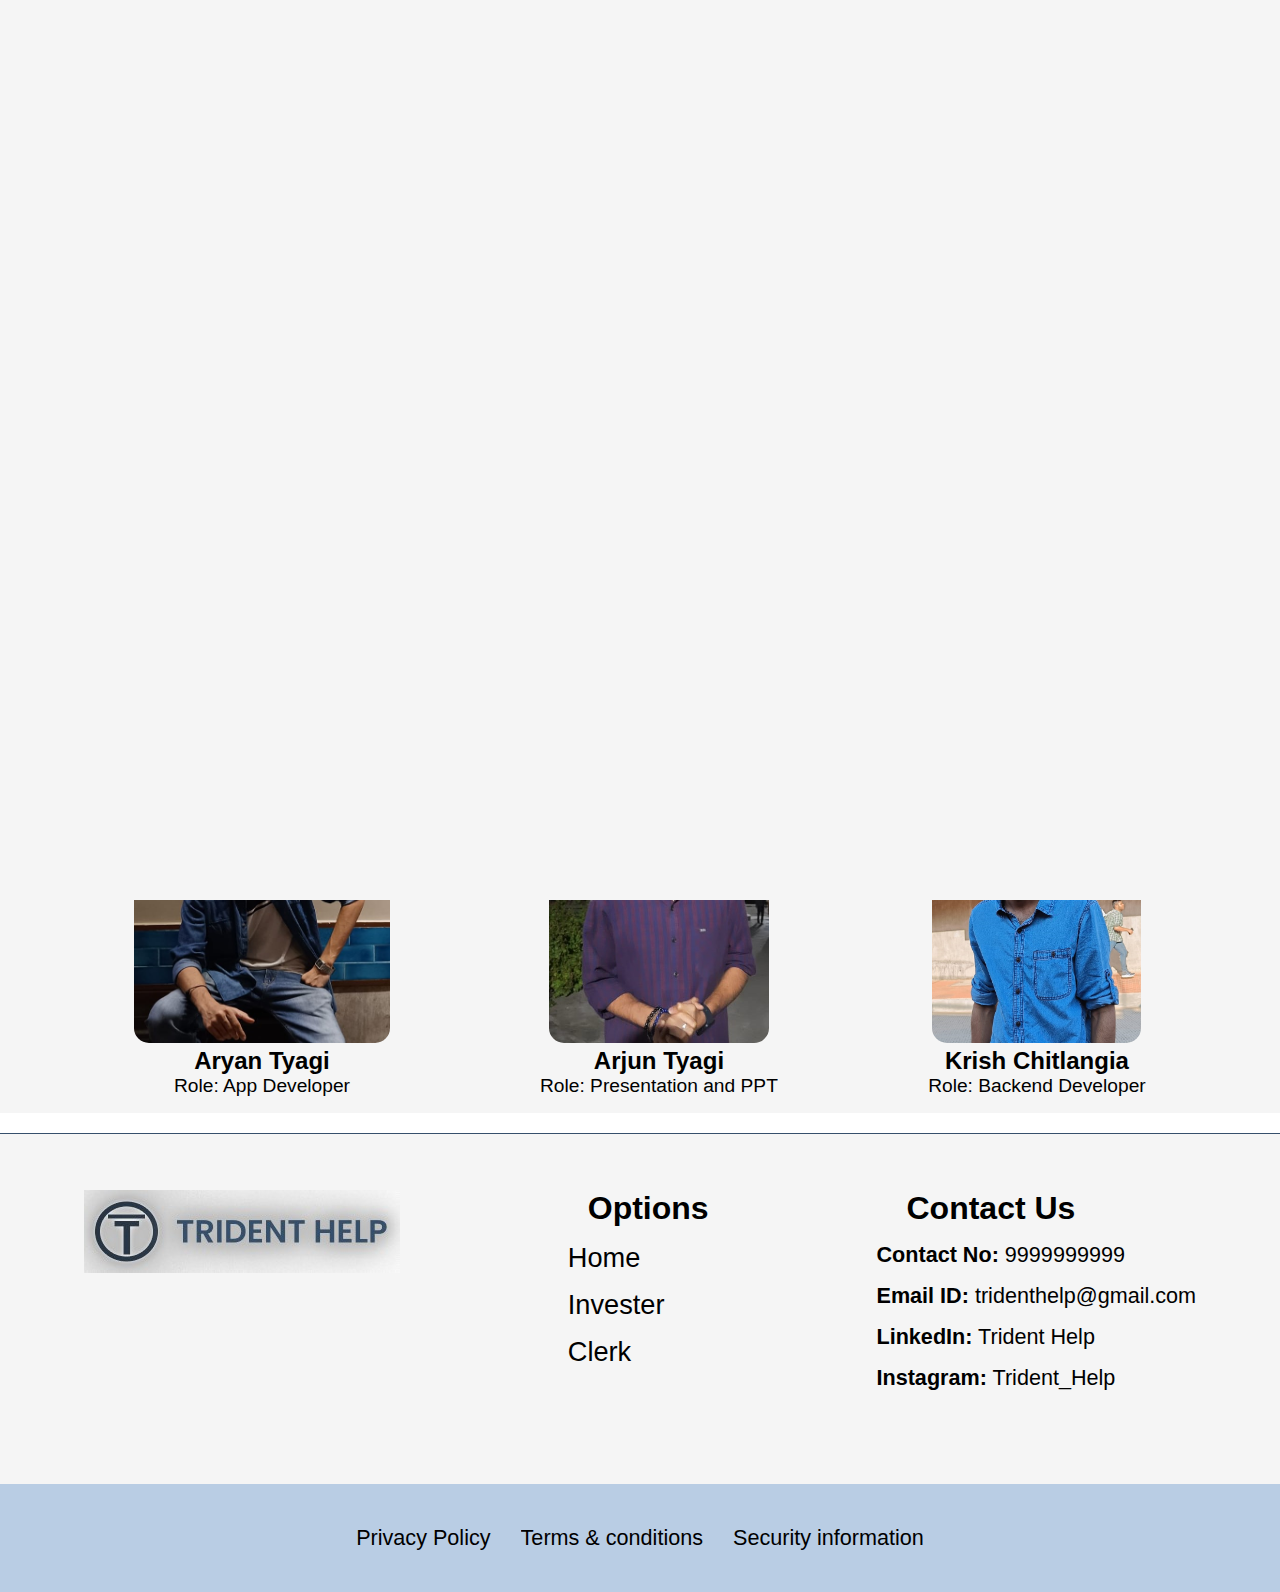
<file: About Us/about_us.html>
<!-- {% load static %} -->
<!DOCTYPE html>
<html lang="en">
<head>
    <meta charset="UTF-8">
    <meta name="viewport" content="width=device-width, initial-scale=1.0">
    <link
      rel="stylesheet"
      href="https://fonts.googleapis.com/css2?family=Poppins:wght@400;600;700&display=swap"
    />
    <link rel="stylesheet" href="style_about.css">
    
    <title>About Us</title>

</head>
<body>
  <a href="www.instagram.com">
    <img src="insta.png" alt="" class="insta-logo">
  </a>
  <a href="www.linkedin.com">
    <img src="li.png" alt="" class="li">
  </a>
  <a href="www.gmail.com">
    <img src="gmail.png" alt="" class="gm">
  </a>
  <a href="www.instagram.com">
    <img src="insta.png" alt="" class="insta-logo2">
  </a>
  <a href="www.linkedin.com">
    <img src="li.png" alt="" class="li2">
  </a>
  <a href="www.gmail.com">
    <img src="gmail.png" alt="" class="gm2">
  </a>
  <a href="www.instagram.com">
    <img src="insta.png" alt="" class="insta-logo3">
  </a>
  <a href="www.linkedin.com">
    <img src="li.png" alt="" class="li3">
  </a>
  <a href="www.gmail.com">
    <img src="gmail.png" alt="" class="gm3">
  </a>
  <a href="www.instagram.com">
    <img src="insta.png" alt="" class="insta-logo4">
  </a>
  <a href="www.linkedin.com">
    <img src="li.png" alt="" class="li4">
  </a>
  <a href="www.gmail.com">
    <img src="gmail.png" alt="" class="gm4">
  <a href="www.instagram.com">
    <img src="insta.png" alt="" class="insta-logo5">
  </a>
  <a href="www.linkedin.com">
    <img src="li.png" alt="" class="li5">
  </a>
  <a href="www.gmail.com">
    <img src="gmail.png" alt="" class="gm5">
  </a>
    <div class="container">
        <div class="navbar">
            <!-- <div class="logo">
              <div class="ellipse-parent">
                <div class="ellipse-div"></div>
                <div class="t">T</div>
                <div class="line-div"></div>
              </div> -->
              <img src="trident_help.jpg" alt="" class="main-logo-trident-help">
            </div>
            <div class="home-parent">
              <button class="home" style="font-size: 1.5rem;">
                <a href="../Main_Page/index.html" class="home">Home</a>
                </button>
              <button class="home" style="font-size: 1.5rem;">
                <a href="../Main_Page/index.html" class="home">Our Policy</a>
                </button>
              <button class="home" style="font-size: 1.5rem;">
                <a href="/content/About Us/about_us.html" class="home">About us</a>
                  
                
                </button>
              <button class="home" style="font-size: 1.5rem;">
                <a href="#Bokmark" class="home">Contact us</a>
                </button>
            </div>
          </div>
          
          
        
            <section id="aboutus">
                    <h1>About Us</h1>
                    <p>Welcome to our team's website! We are a group of passionate individuals...</p>
                
            </section>
        
            <section id="team">
                <div class="container">
                    <h1 class="our-team-heading">Our Team</h1>
                    <div class="people">
                      <div class="team-member">
                          <img src="avinash.jpg" alt="Team Member 2" class="i">
                          <h2>Avinash Krishnan</h2>
                          <p>Role: Frontend Developer</p>
                          
                      </div>
                        <div class="team-member">
                          
                            <img src="devansh.jpg" alt="Team Member 1" class="i">

                         
                            <h2>Devansh Chopra</h2>
                            <p>Role: Backend Developer</p>
                        </div>
                        </div>
                        <div class="people">
                          <div class="team-member">
                              <img src="aryan.jpg" alt="Team Member 3" class="i">
                              <h2>Aryan Tyagi</h2>
                              <p>Role: App Developer</p>
                          </div>
                          <div class="team-member">
                              <img src="arjun.jpg" alt="Team Member 4" class="i">
                              <h2>Arjun Tyagi</h2>
                              <p>Role: Presentation and PPT</p>
                          </div>
                          <div class="team-member">
                              <img src="krish.jpg" alt="Team Member 5" class="i">
                              <h2>Krish Chitlangia</h2>
                              <p>Role: Backend Developer</p>
                          </div>
                        </div>
        
                    </div>
                </div>
            </section>
        
        </div>
    
        
        <div class="secondlastbar">
            <div class="sl1">
              <a href="../Main_Page/index.html">
                <img src="LOGO.jpg" alt="Error" class="img-logo" >
              </a>
            </div>
            <div class="sl2">
              <h2 style="margin-left: 20px;">Options</h2>
              <ul>
                <li><a href="/content/Main_Page/index.html" style="color: black; font-size: 1.7rem;" class="footer">Home</a></li>
                <li><a href="/content/Investor SignUp/newlogin.html" style="color: black; font-size: 1.7rem;" class="footer">Invester</a> </li>
                <li><a href="/content/Clerk-Login/clerk_login.html" style="color: black; font-size: 1.7rem;" class="footer">Clerk</a> </li>
              </ul>
            </div>
            <div class="sl3">
              <h2 id="Bokmark2" style="margin-left: 30px;">Contact Us</h2>
              <ul>
                <li style="text-decoration: none; color: black; font-size: 1.35rem;"><span style="font-weight: 600;" class="footer">Contact No:</span> 9999999999</li>
                <li style="text-decoration: none; color: black; font-size: 1.35rem;"><span style="font-weight: 600;" class="footer">Email ID:</span> tridenthelp@gmail.com</li>
                <li style="text-decoration: none; color: black; font-size: 1.35rem;"><span style="font-weight: 600;" class="footer">LinkedIn:</span> Trident Help</li>
                <li style="text-decoration: none; color: black; font-size: 1.35rem;"><span style="font-weight: 600;" class="footer">Instagram:</span> Trident_Help</li>
              </ul>
            </div>
          </div>
          <div class="lastbar">
            <div class="last_leftbar">
              <div><a href="#">Privacy Policy</a></div>
              <div><a href="#">Terms & conditions</a></div>
              <div><a href="#">Security information</a></div>
            </div>
          </div>
    </div>
   
    <script src="about_script.js"></script>
</body>
</html>
</file>
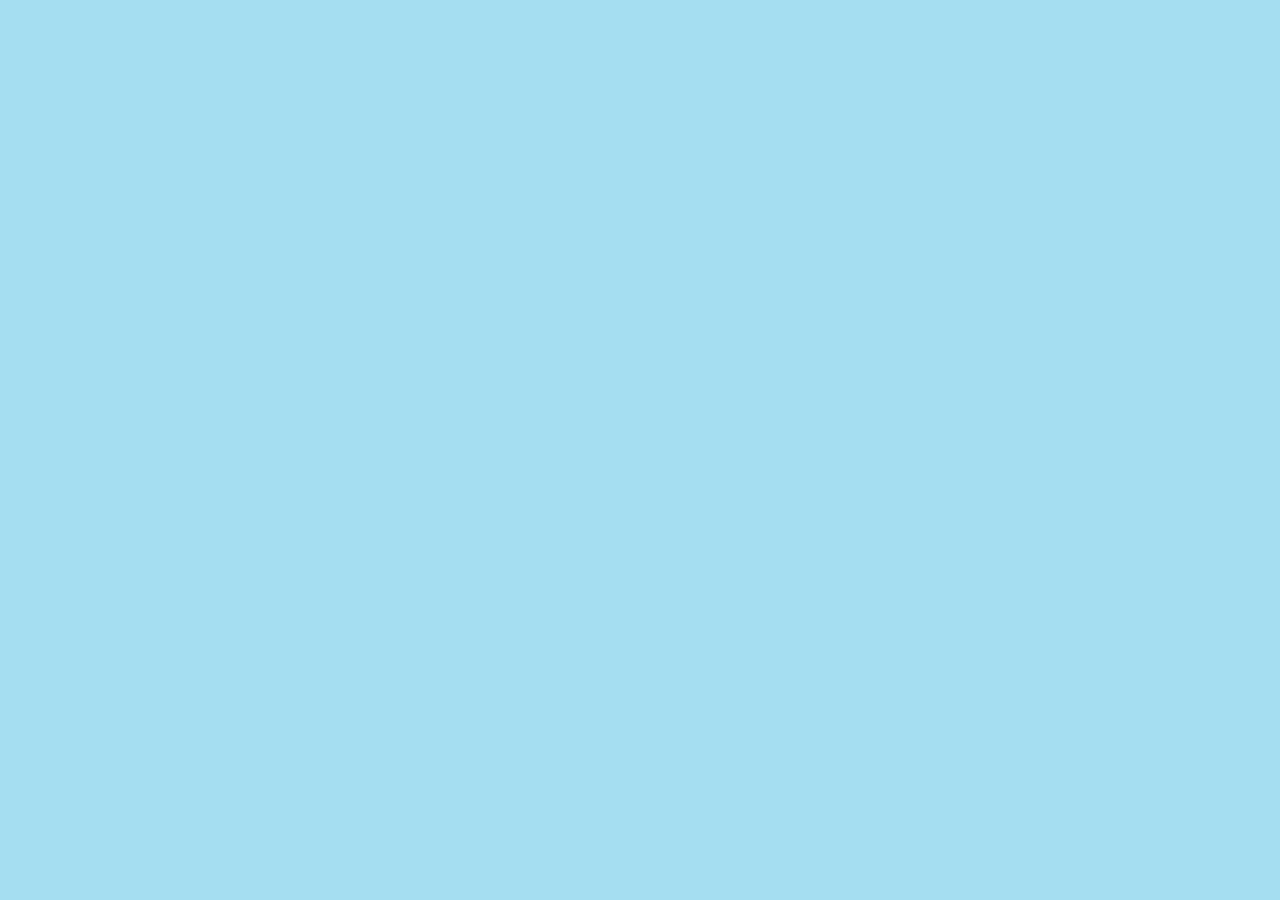
<file: Clerk Registration/clerk_registration.html>
<!DOCTYPE html>
<html lang="en">
  <head>
    <meta charset="UTF-8" />
    <meta name="viewport" content="width=device-width, initial-scale=1.0" />
    <title>Document</title>
    <link rel="preconnect" href="https://fonts.googleapis.com" />
    <link rel="preconnect" href="https://fonts.gstatic.com" crossorigin />
    <link
      href="https://fonts.googleapis.com/css2?family=Poppins&display=swap"
      rel="stylesheet"
    />
    <link rel="stylesheet" href="style_clerk_registration.css" />
  </head>

  <body>
    <a href="/content/Main_Page/index.html">
      <h3 class="home">Home</h3>
    </a>
    <img src="background copy edited.png" alt="" class="bg1" />
    <img src="Polygon 3 edited.png" alt="" class="bg2" />
    <div class="container">
      <div class="card">
        <h1 class="top">USER REGISTRATION</h1>
        <form style="margin-top: 30px">
          <div class="row names">
            <div>
              <label
                for="fname"
                style="
                  font-size: 1.7rem;
                  font-weight: 700;
                  width: 100%;
                  margin-left: 50px;
                "
                >First Name</label
              >
              <input
                type="text"
                placeholder="First Name"
                class="txt"
                required
              />
            </div>
            <div class="last-name">
              <label
                for="lname"
                style="
                  font-size: 1.7rem;
                  font-weight: 700;
                  width: 100%;
                  margin-left: 20px;
                "
                >Last Name</label
              >
              <input type="text" placeholder="Last Name" class="txt" required />
            </div>
          </div>
          <div class="row">
            <div>
              <label
                for="fathername"
                style="
                  font-size: 1.7rem;
                  font-weight: 700;
                  width: 100%;
                  margin-left: 10px;
                "
                >Father's Name</label
              >
              <input
                type="text"
                placeholder="Father's Name"
                class="txt"
                required
              />
            </div>
            <div>
              <label
                for="mname"
                style="
                  font-size: 1.7rem;
                  font-weight: 700;
                  width: 100%;
                  margin-left: -30px;
                "
                >Mother's Name</label
              >
              <input
                type="text"
                placeholder="Mother's Name"
                class="txt"
                required
              />
            </div>
          </div>
          <div class="row-gender">
            <label
              for=""
              style="
                font-size: 1.7rem;
                font-weight: 700;
                width: 100%;
                margin-left: -170px;
              "
              >Gender</label
            >
            <input type="radio" id="html" name="gender" value="Male" />
            <label for="Male">Male</label><br />
            <input type="radio" id="female" name="gender" value="Female" />
            <label for="Female">Female</label><br />
          </div>
          <div class="row">
            <div>
              <label
                for="pan"
                style="
                  font-size: 1.7rem;
                  font-weight: 700;
                  width: 100%;
                  margin-left: 0px;
                "
                >PAN Number</label
              >
              <input type="number" placeholder="PAN" class="txt" required />
            </div>
            <div>
              <label
                for="mobile"
                style="
                  font-size: 1.7rem;
                  font-weight: 700;
                  width: 100%;
                  margin-left: -20px;
                "
                >Mobile Number</label
              >
              <input type="number" placeholder="9999" class="txt" required />
            </div>
          </div>
          <div class="row">
            <div>
              <label
                for="occupation"
                style="
                  font-size: 1.7rem;
                  font-weight: 700;
                  width: 100%;
                  margin-left: -100px;
                "
                >Occupation</label
              >
              <input
                type="text"
                placeholder="occupation"
                class="txt"
                required
              />
            </div>
            <div>
              <label
                for="income"
                style="font-size: 1.7rem; font-weight: 700; width: 100%"
                >Income</label
              >
              <input
                type="number"
                placeholder="Rs. ----"
                class="txt"
                required
              />
            </div>
          </div>
          <div class="row">
            <div>
              <label
                for="address"
                style="
                  font-size: 1.7rem;
                  font-weight: 700;
                  width: 100%;
                  margin-left: -100px;
                  margin-bottom: 20px;
                "
                >Address</label
              >
              <input type="text" placeholder="Address" class="txt" required />
            </div>
            <div>
              <label
                for="pincode"
                style="font-size: 1.7rem; font-weight: 700; width: 100%"
                >Pincode</label
              >
              <input type="number" placeholder="123456" class="txt" required />
            </div>
          </div>
          <button class="submit-btn" onclick="checkInput()">
            <a
              href="/content/Clerk/clerk_index.html"
              class="no-underline"
              onclick="checkInput()"
              >SUBMIT DETAILS</a
            >
          </button>
        </form>
      </div>
    </div>
    <script src="clerk_registration.js"></script>
  </body>
</html>
</file>
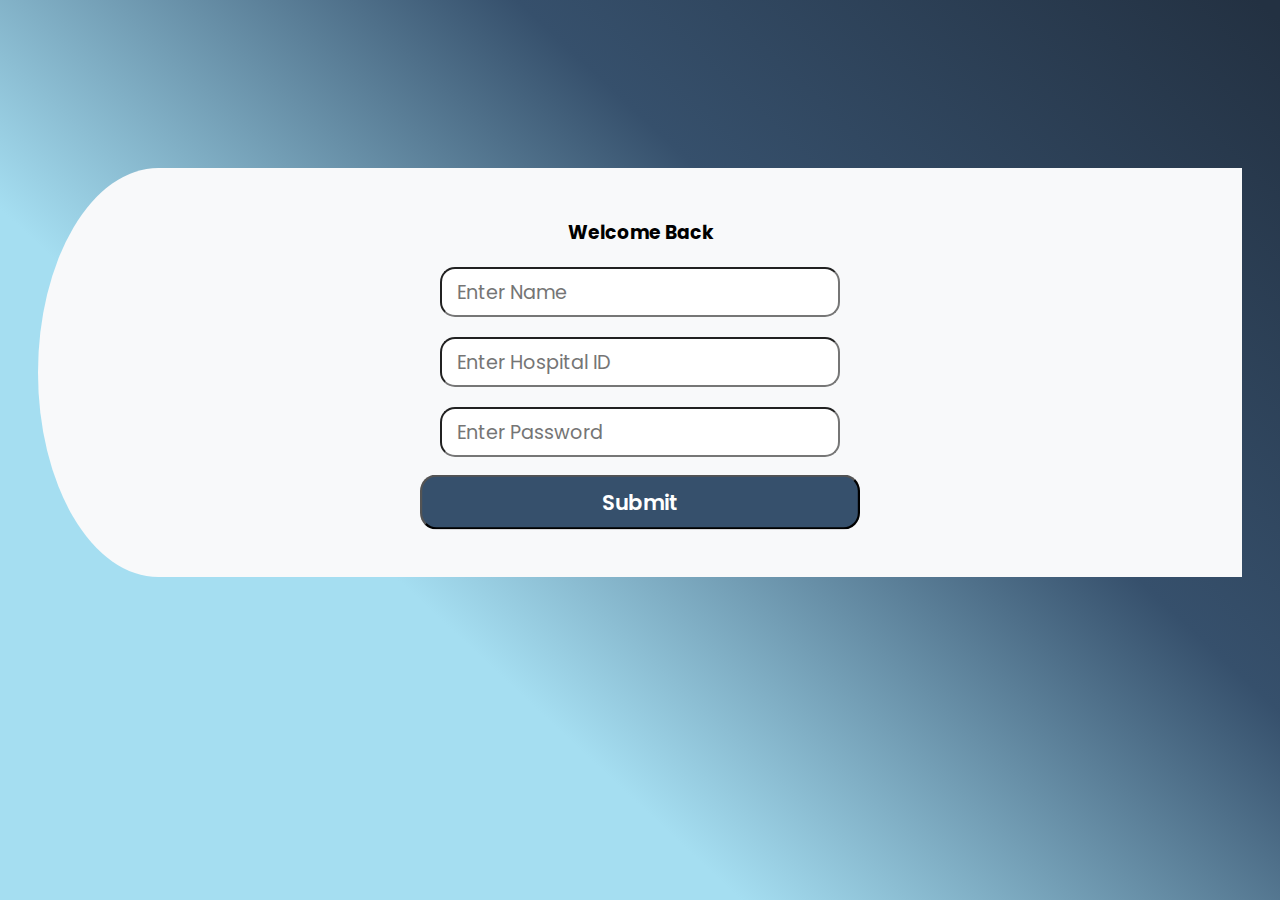
<file: Clerk-Login/clerk_login.html>
<!DOCTYPE html>
<html lang="en">
  <head>
    <meta charset="UTF-8" />
    <meta name="viewport" content="width=device-width, initial-scale=1.0" />
    <title>Document</title>
    <link rel="preconnect" href="https://fonts.googleapis.com" />
    <link rel="preconnect" href="https://fonts.gstatic.com" crossorigin />
    <link
      href="https://fonts.googleapis.com/css2?family=Poppins&display=swap"
      rel="stylesheet"
    />
    <link rel="stylesheet" href="clerk_login.css" />
  </head>
  <body>
    <!-- <img src="background copy.png" alt="" class="bg1">
    <img src="Polygon 3.png" alt="" class="bg2"> -->
    <div class="register">
      <div class="row">
        <div class="register-right">
          <div
            class="data-arrangement"
            id="home"
            role="tabpanel"
            aria-labelledby="home-tab"
          >
            <h3>Welcome Back</h3>
            <input
              type="text"
              id="mob"
              class="mob"
              placeholder="Enter Name"
              required
            />
            <input
              type="number"
              id="num"
              class="pwd"
              placeholder="Enter Hospital ID"
              required
            />
            <input
              type="password"
              id="pwd"
              class="pwd"
              placeholder="Enter Password"
              required
            />
            <button class="sub" onclick="checkInput()">
              <a
                href="/content/Clerk/clerk_index.html"
                class="no-underline"
                onclick="checkInput()"
                style="color: white"
                >Submit</a
              >
            </button>
          </div>
        </div>
      </div>
    </div>
  </body>
</html>
</file>
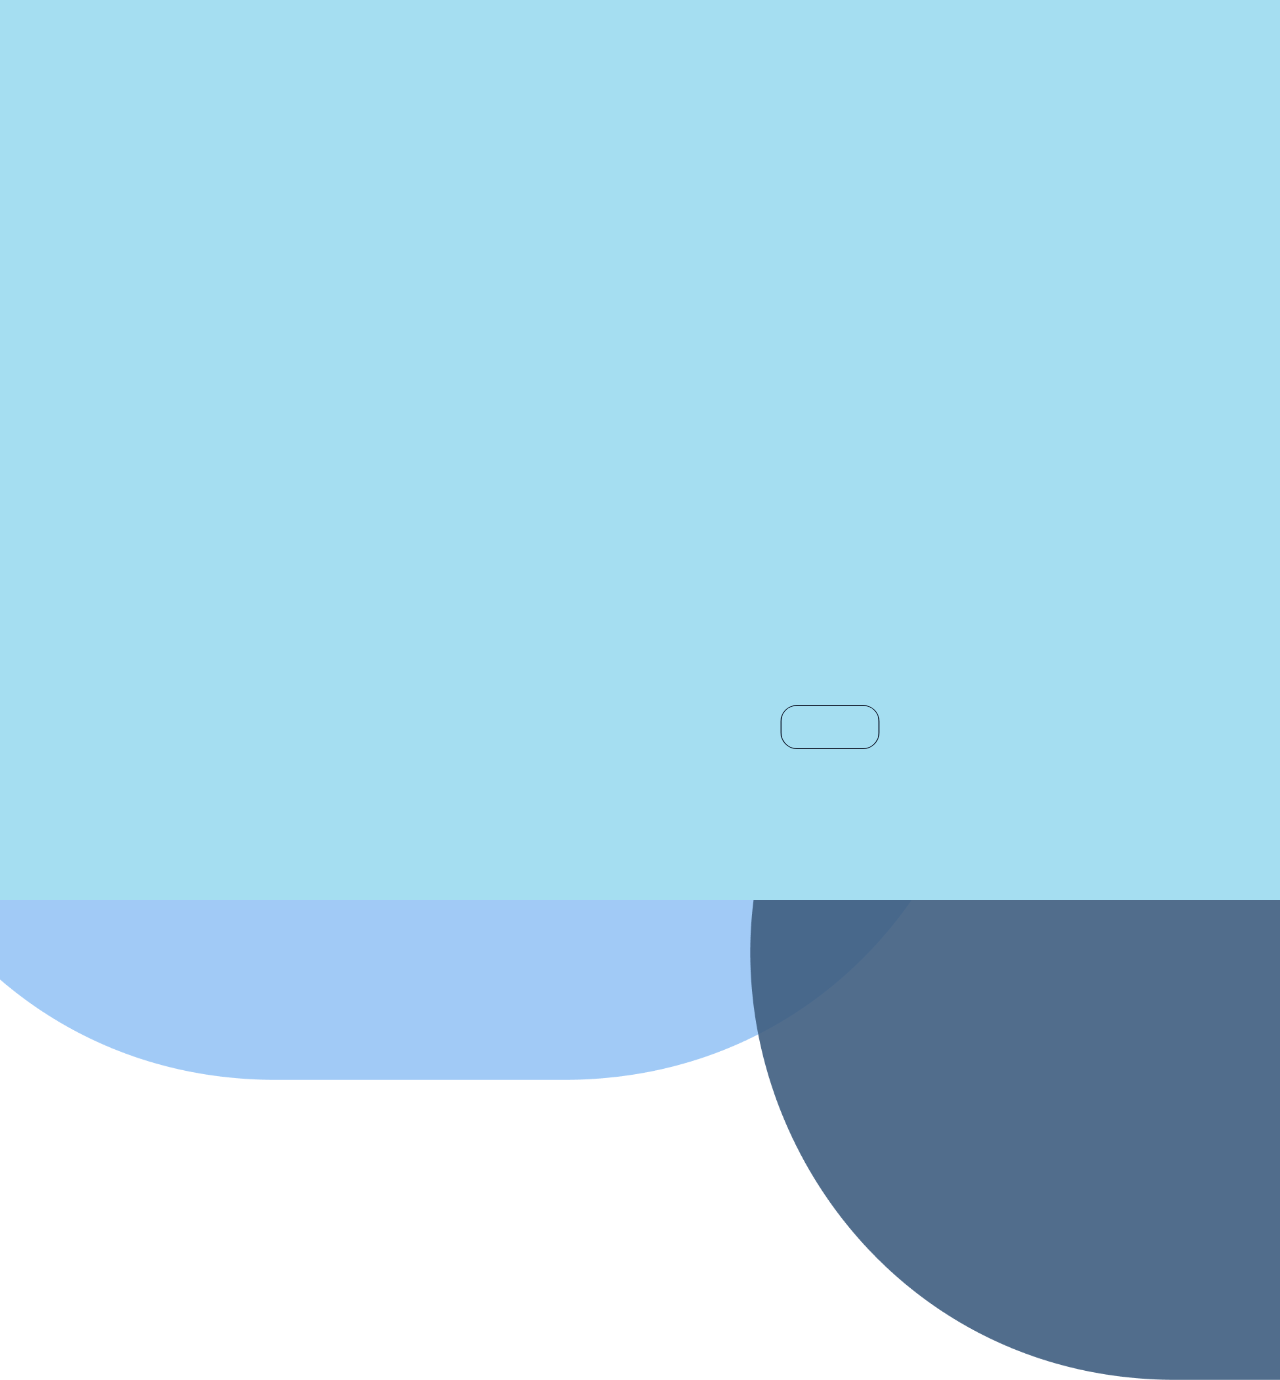
<file: Clerk/clerk_index.html>
<!DOCTYPE html>
<html lang="en">
  <head>
    <meta charset="UTF-8" />
    <meta name="viewport" content="width=device-width, initial-scale=1.0" />
    <title>Document</title>
    <link rel="preconnect" href="https://fonts.googleapis.com" />
    <link rel="preconnect" href="https://fonts.gstatic.com" crossorigin />
    <link
      href="https://fonts.googleapis.com/css2?family=Poppins&display=swap"
      rel="stylesheet"
    />
    <link rel="stylesheet" href="style_clerk.css" />
  </head>
  <body>
    <img src="background copy.png" alt="" class="bg1" />
    <img src="Polygon 3.png" alt="" class="bg2" />
    <div class="container">
      <div class="glass">
        <div class="top">
          <h1>WELCOME TO TRIDENT HELP</h1>
        </div>
        <div class="second">
          <h3>CHOOSE A PLAN</h3>
          <h5>
            Choose from the best plans available out there for instant funds.
          </h5>
        </div>
        <div class="add-member-card">
          <h5>ADD MEMBER</h5>
          <button>
            <a href="/content/Clerk Registration/clerk_registration.html">
              <img src="enter button.PNG" class="enter-member" alt="" />
            </a>
          </button>
        </div>
        <div class="cards">
          <div class="card1">
            <h3>FROM US</h3>
            <h5>Get your sum with fixed low interest rates</h5>
            <button class="btn-submit">
              <a
                href="../Our Fund/our_fund.html"
                style="text-decoration: none; color: white"
                >SELECT</a
              >
            </button>
          </div>
          <div class="card2">
            <h3>FROM OUR INVESTORS</h3>
            <h5>Get your required sum on lucrative rates.</h5>
            <button class="btn-submit">
              <a
                href="../List of Investors/list_of_investors.html"
                style="text-decoration: none; color: white"
                >SELECT</a
              >
            </button>
          </div>
        </div>
      </div>
    </div>
  </body>
</html>
</file>
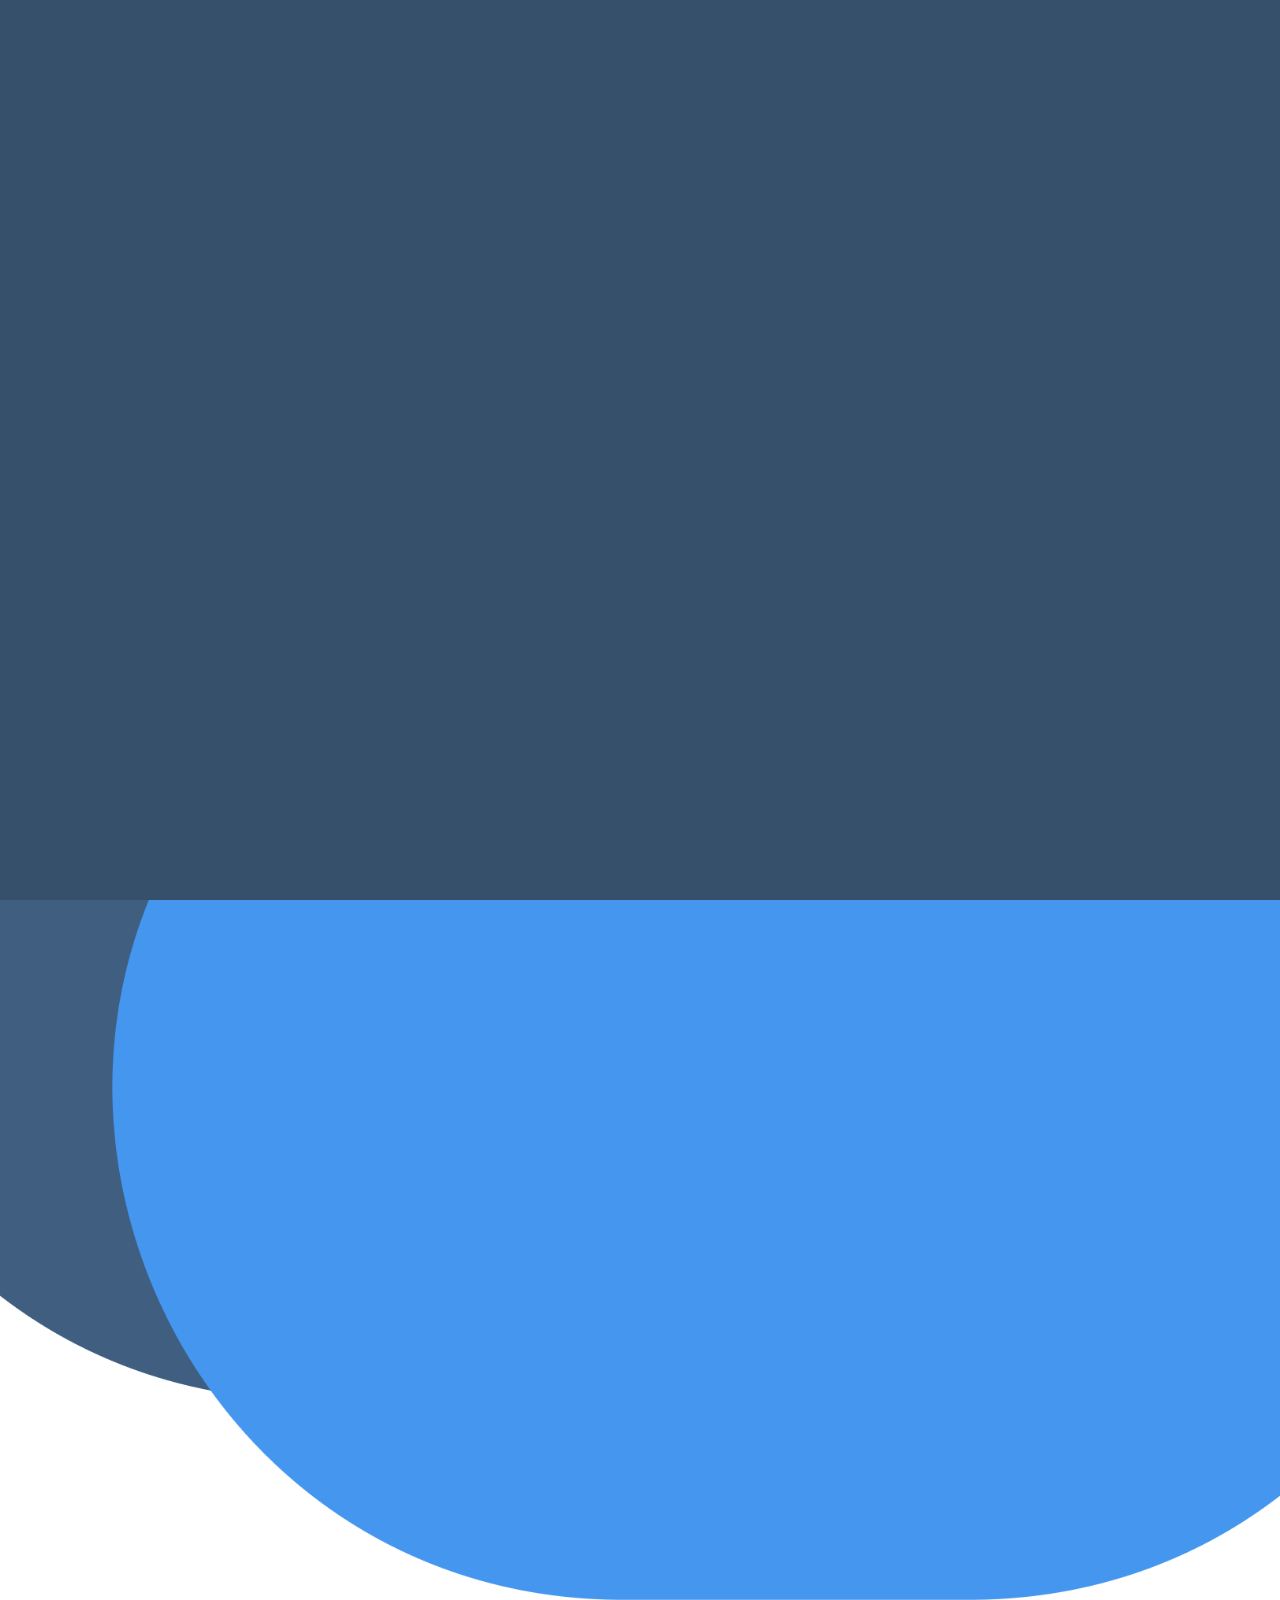
<file: Investor Investment Page/investor_investment.html>
<!DOCTYPE html>
<html lang="en">
<head>
    <meta charset="UTF-8">
    <meta name="viewport" content="width=device-width, initial-scale=1.0">
    <title>Document</title>
    <link rel="stylesheet" href="style.css">
    <link rel="preconnect" href="https://fonts.googleapis.com">
    <link rel="preconnect" href="https://fonts.gstatic.com" crossorigin>
    <link href="https://fonts.googleapis.com/css2?family=Poppins&display=swap" rel="stylesheet">
</head>
<body>
    <img src="Polygon 3.png" alt="" class="bgi-1">
    <img src="background copy.png" alt="" class="bgi-2">
    <div class="container">
        <h1 class="top">INVESTORS</h1>
        <h3 class="second">Choose from the best of investors we have to offer.</h3>
        <div class="third">
            <div class="left">
                <div class="total-investment">
                    <h2>TOTAL INVESTMENT:</h2>
                    <input type="number" class="p">
                </div>
                <div class="expected-rate">
                    <h2>EXPECTED RATE OF INTEREST:</h2>
                    <input type="number" class="r">
                </div>
                <div class="time-period">
                    <h2>TIME PERIOD:</h2>
                    <input type="number" class="t">
                </div>
                <button class="custom-btn">CHECK RETURNS</button>
            </div>
            <div class="right">
                <div class="invested-amount">
                    <h2>INVESTED AMOUNT:</h2>
                    <input type="number" class="same-as-p">
                </div>
                <div class="return">
                    <h2>PROFIT AMOUNT:</h2>
                    <input type="number" class="si">
                </div>
                <div class="total-value">
                    <h2>TOTAL VALUE:</h2>
                    <input type="number" class="si-plus-p">
                </div>
                <a href="successful.html" class="no-underline">
                    <button class="second-btn">INVEST NOW</button>
                </a>
            </div>
        </div>
    </div>
    <script src="investor.js"></script>
</body>
</html>
</file>
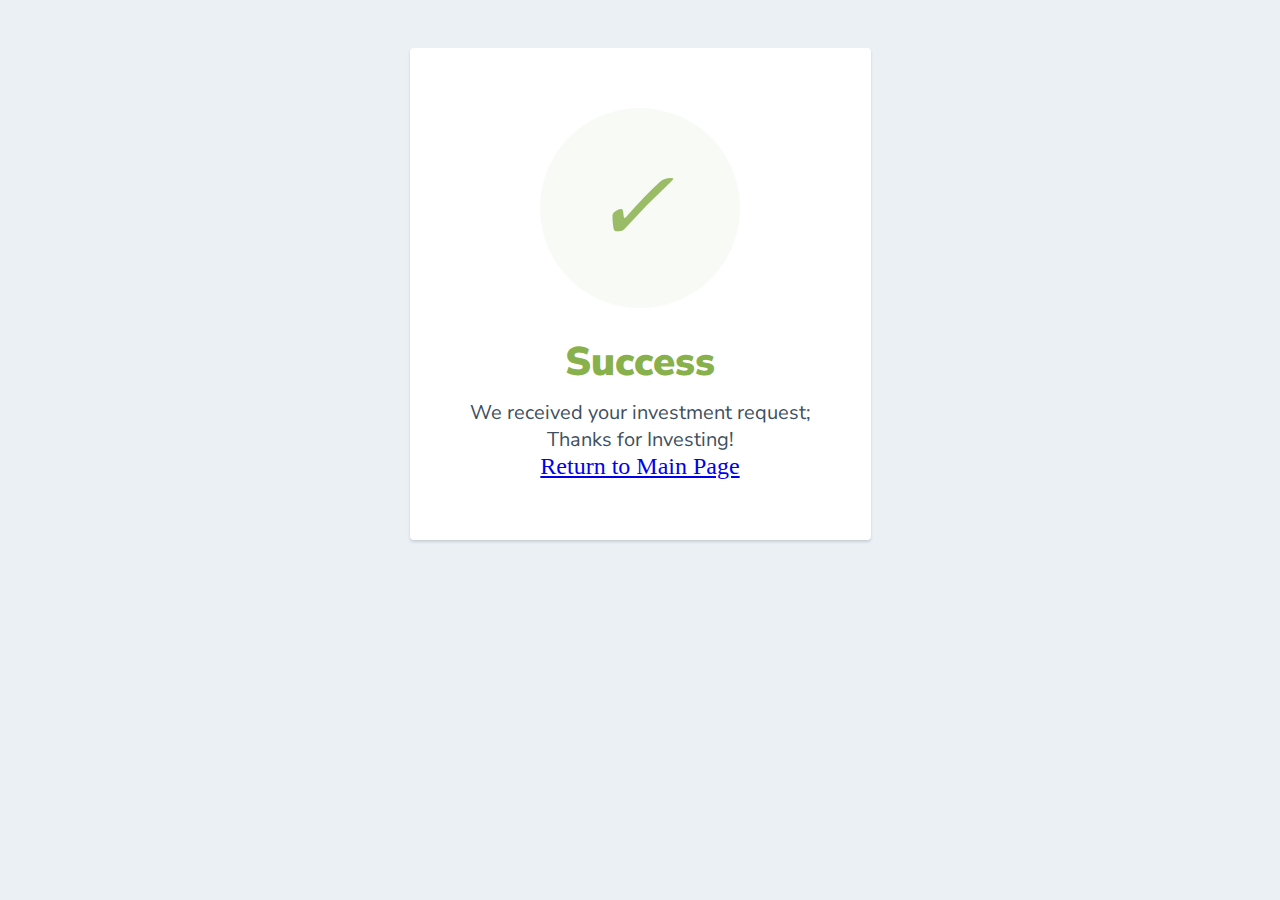
<file: Investor Investment Page/successful.html>
<html>
  <head>
    <link
      href="https://fonts.googleapis.com/css?family=Nunito+Sans:400,400i,700,900&display=swap"
      rel="stylesheet"
    />
  </head>
  <style>
    body {
      text-align: center;
      padding: 40px 0;
      background: #ebf0f5;
    }
    h1 {
      color: #88b04b;
      font-family: "Nunito Sans", "Helvetica Neue", sans-serif;
      font-weight: 900;
      font-size: 40px;
      margin-bottom: 10px;
    }
    p {
      color: #404f5e;
      font-family: "Nunito Sans", "Helvetica Neue", sans-serif;
      font-size: 20px;
      margin: 0;
    }
    i {
      color: #9abc66;
      font-size: 100px;
      line-height: 200px;
      margin-left: -15px;
    }
    .card {
      background: white;
      padding: 60px;
      border-radius: 4px;
      box-shadow: 0 2px 3px #c8d0d8;
      display: inline-block;
      margin: 0 auto;
    }
  </style>
  <body>
    <div class="card">
      <div
        style="
          border-radius: 200px;
          height: 200px;
          width: 200px;
          background: #f8faf5;
          margin: 0 auto;
        "
      >
        <i class="checkmark">✓</i>
      </div>
      <h1>Success</h1>
      <p>
        We received your investment request;<br />
        Thanks for Investing!
      </p>
      <a
        href="/content/Main_Page/index.html"
        style="font-size: 1.5rem; margin-top: 10px"
        >Return to Main Page</a
      >
    </div>
  </body>
</html>
</file>
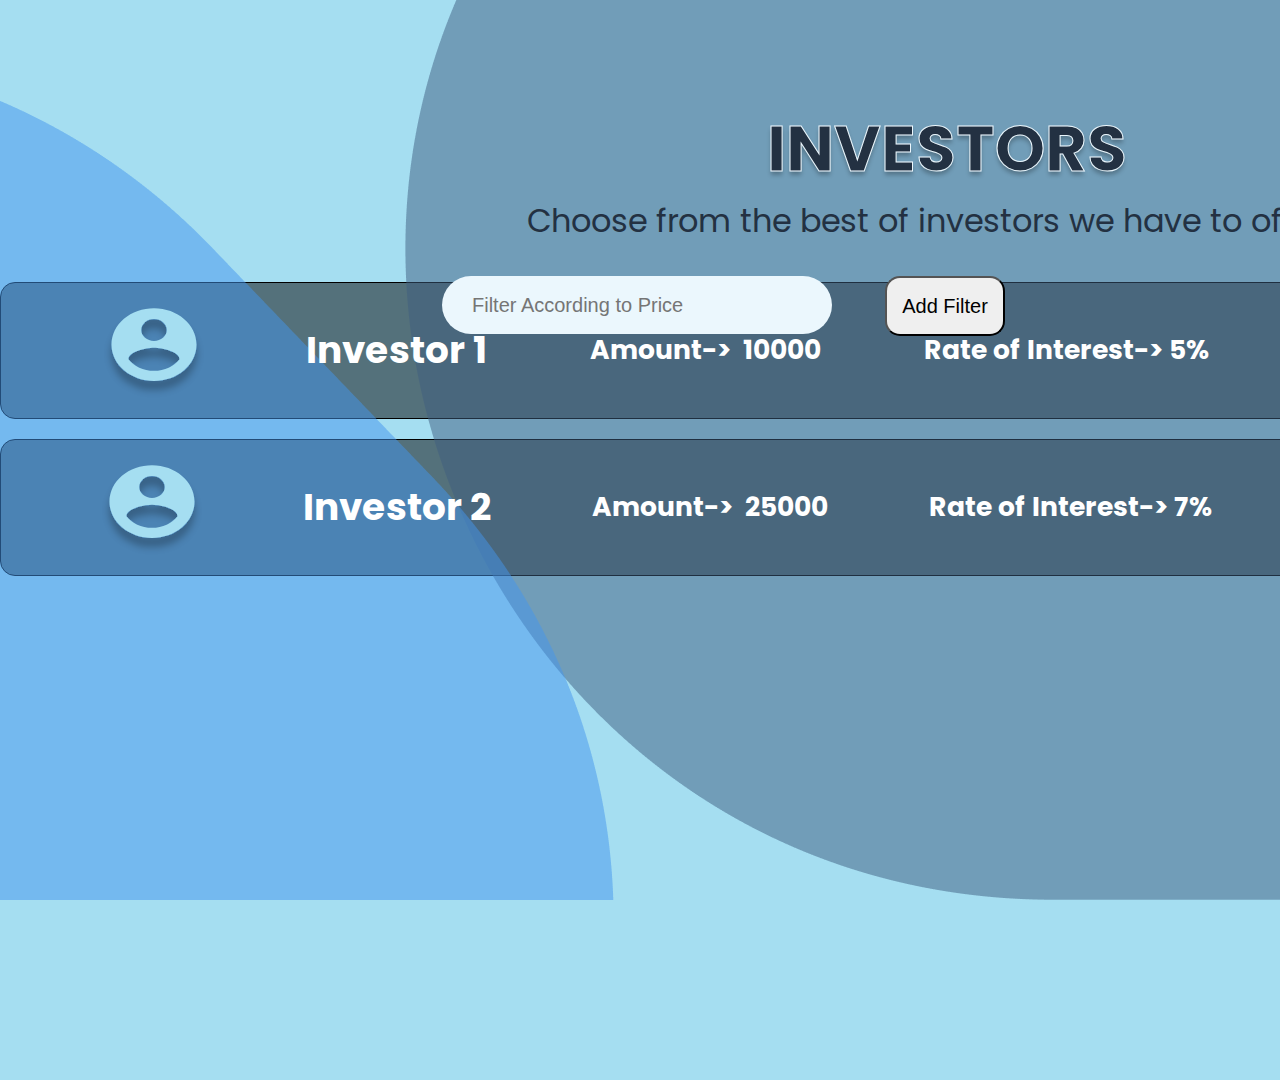
<file: List of Investors/list_of_investors.html>
<!DOCTYPE html>
<html>
  <head>
    <meta charset="utf-8" />
    <meta name="viewport" content="initial-scale=1, width=device-width" />

    <link rel="stylesheet" href="./global.css" />
    <link rel="stylesheet" href="./index.css" />
    <link
      rel="stylesheet"
      href="https://fonts.googleapis.com/css2?family=Poppins:wght@400;700&display=swap"
    />
  </head>
  <body>
    <img src="Polygon 3.png" alt="" class="bg1" />
    <img src="background copy.png" alt="" class="bg2" />
    <div class="desktop-1">
      <!-- <img class="desktop-1-child" alt="" src="polygon-1.svg" /> -->

      <b class="investors" style="z-index: 5">INVESTORS</b>
      <img class="desktop-1-item" alt="" src="rectangle-1.svg" />

      <div class="data-show">
        <div class="investor">
          <img class="img-of-inv" alt="" src="vector1.svg" style="z-index: 5" />
          <h3 style="z-index: 5">Investor 1</h3>
          <h5 style="z-index: 5">Amount-> &nbsp;10000</h5>
          <h5 style="z-index: 5">Rate of Interest-> 5%</h5>
          <div class="sel-plain"></div>
          <button class="sel">
            <img class="selected" alt="" src="selected3.png" />
          </button>
          <button class="proceed1">
            <a href="success.html" class="no-underline"> Proceed </a>
          </button>
        </div>
        <div class="investor">
          <img class="img-of-inv" alt="" src="vector1.svg" style="z-index: 5" />
          <h3 style="z-index: 5">Investor 2</h3>
          <h5 style="z-index: 5">Amount-> &nbsp;25000</h5>
          <h5 style="z-index: 5">Rate of Interest-> 7%</h5>
          <div class="sel-plain"></div>
          <button class="sel">
            <img class="selected" alt="" src="selected3.png" />
          </button>
          <button class="proceed1">
            <a href="success.html" class="no-underline"> Proceed </a>
          </button>
        </div>
      </div>

      <div class="rectangle-parent1">
        <div>
          <input
            type="number"
            class="rectangle-textarea price-filter"
            placeholder="Filter According to Price"
          />
        </div>

        <button class="submit-filter-btn" style="z-index: 5; cursor: pointer">
          Add Filter
        </button>
      </div>
      <div class="choose-from-the" style="z-index: 5">
        Choose from the best of investors we have to offer.
      </div>
    </div>
    <script src="index.js"></script>
  </body>
</html>
</file>
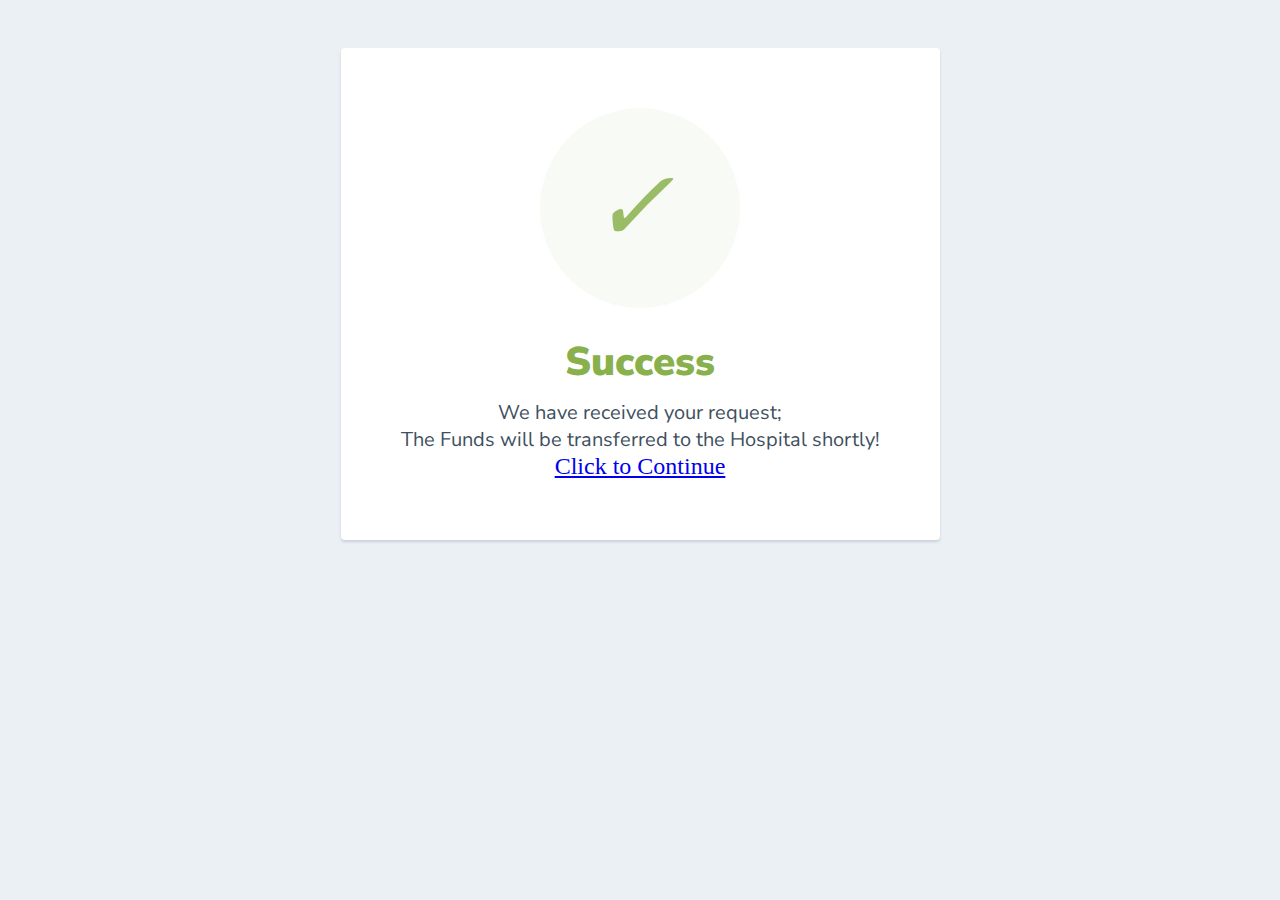
<file: List of Investors/success.html>
<html>
  <head>
    <link
      href="https://fonts.googleapis.com/css?family=Nunito+Sans:400,400i,700,900&display=swap"
      rel="stylesheet"
    />
  </head>
  <style>
    body {
      text-align: center;
      padding: 40px 0;
      background: #ebf0f5;
    }
    h1 {
      color: #88b04b;
      font-family: "Nunito Sans", "Helvetica Neue", sans-serif;
      font-weight: 900;
      font-size: 40px;
      margin-bottom: 10px;
    }
    p {
      color: #404f5e;
      font-family: "Nunito Sans", "Helvetica Neue", sans-serif;
      font-size: 20px;
      margin: 0;
    }
    i {
      color: #9abc66;
      font-size: 100px;
      line-height: 200px;
      margin-left: -15px;
    }
    .card {
      background: white;
      padding: 60px;
      border-radius: 4px;
      box-shadow: 0 2px 3px #c8d0d8;
      display: inline-block;
      margin: 0 auto;
    }
    .Main-direction {
      font-size: 1.5rem;
      margin-top: 10px;
    }
  </style>
  <body>
    <div class="card">
      <div
        style="
          border-radius: 200px;
          height: 200px;
          width: 200px;
          background: #f8faf5;
          margin: 0 auto;
        "
      >
        <i class="checkmark">✓</i>
      </div>
      <h1>Success</h1>
      <p>
        We have received your request;<br />
        The Funds will be transferred to the Hospital shortly!
      </p>
      <a href="/content/Main_Page/index.html" class="Main-direction"
        >Click to Continue</a
      >
    </div>
  </body>
</html>
</file>
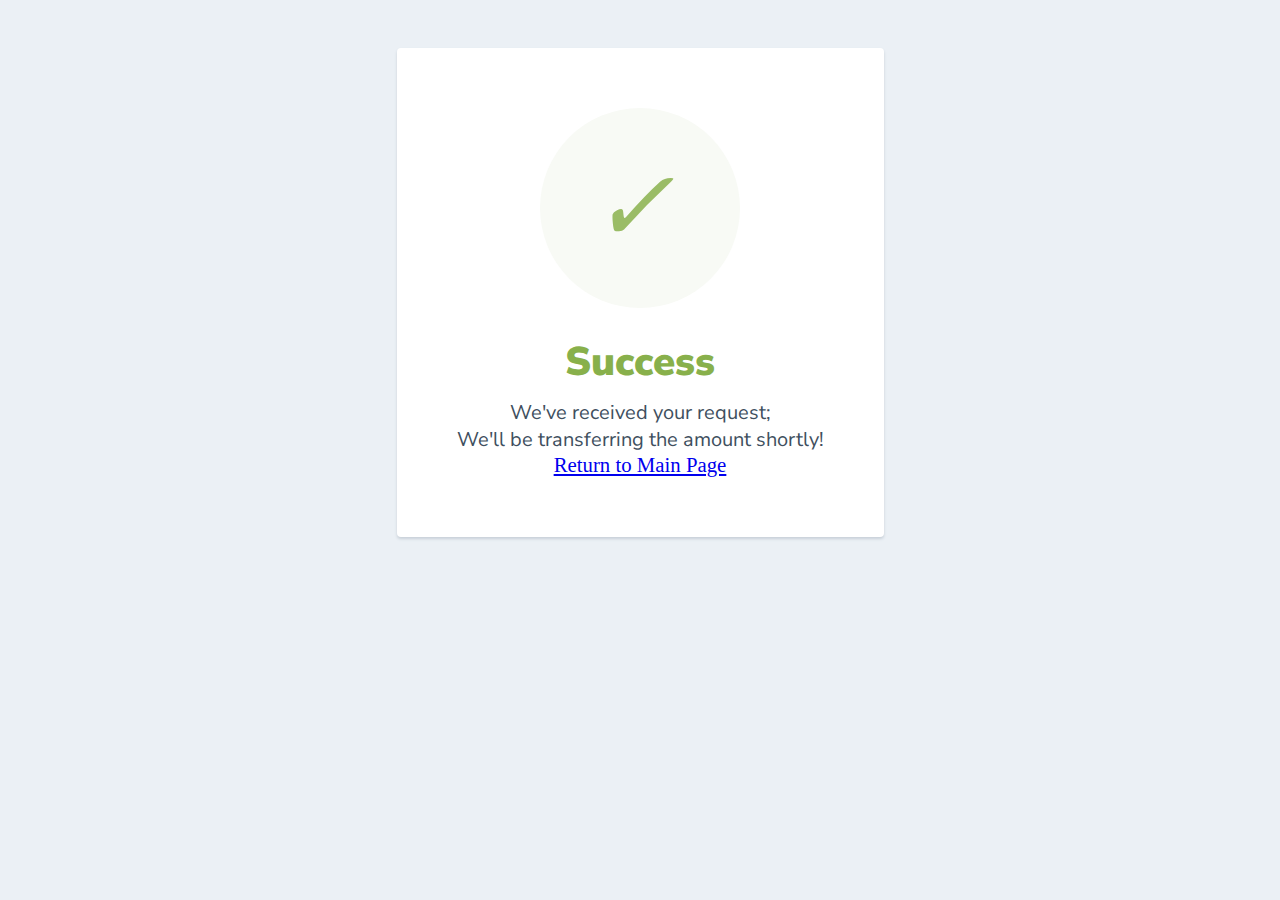
<file: Our Fund/succespage.html>
<html>
  <head>
    <link
      href="https://fonts.googleapis.com/css?family=Nunito+Sans:400,400i,700,900&display=swap"
      rel="stylesheet"
    />
  </head>
  <style>
    body {
      text-align: center;
      padding: 40px 0;
      background: #ebf0f5;
    }
    h1 {
      color: #88b04b;
      font-family: "Nunito Sans", "Helvetica Neue", sans-serif;
      font-weight: 900;
      font-size: 40px;
      margin-bottom: 10px;
    }
    p {
      color: #404f5e;
      font-family: "Nunito Sans", "Helvetica Neue", sans-serif;
      font-size: 20px;
      margin: 0;
    }
    i {
      color: #9abc66;
      font-size: 100px;
      line-height: 200px;
      margin-left: -15px;
    }
    .card {
      background: white;
      padding: 60px;
      border-radius: 4px;
      box-shadow: 0 2px 3px #c8d0d8;
      display: inline-block;
      margin: 0 auto;
    }
  </style>
  <body>
    <div class="card">
      <div
        style="
          border-radius: 200px;
          height: 200px;
          width: 200px;
          background: #f8faf5;
          margin: 0 auto;
        "
      >
        <i class="checkmark">✓</i>
      </div>
      <h1>Success</h1>
      <p>
        We've received your request;<br />
        We'll be transferring the amount shortly!
      </p>
      <a
        href="/content/Main_Page/index.html"
        style="font-size: 1.3rem; margin-top: 30px"
        >Return to Main Page</a
      >
    </div>
  </body>
</html>
</file>
<file: About Us/style_about.css>
:root {
    /* fonts */
    --body: Poppins;
    
    /* font sizes */
    --body-size: 24px;
    --font-size-13xl: 32px;
    --font-size-17xl: 36px;
    
    /* Colors */
    --lightest: #ebf7fd;
    --darkest: #36506c;
    --darker: #233142;
    --color-white: #fff;
    --lighter: #a5def1;
}
*{
    margin: 0;
    padding: 0;
    box-sizing: border-box;
    font-family: var(--body);
    
    /* background-color: #f5f5f5; */
    /* overflow: hidden; */
    overflow-x: hidden;
}*::before{
    content: '';
    position: absolute;
    top: 0;
    right: 0;
    width: 100%;
    height: 100%;
    background-color: #f5f5f5;
    animation: showright 1s ease forwards;
    animation-delay: .4s;
}
@keyframes showright{
    100%{
        width: 0;
    }
}
.hero-image {
    clip-path: polygon(100% 0, 100% 62%, 51% 74%, 0 62%, 0 0);
}


:root {
    /* fonts */
    --body: Poppins;
    
    /* font sizes */
    --body-size: 24px;
    --font-size-13xl: 32px;
    --font-size-17xl: 36px;
    
    /* Colors */
    --lightest: #ebf7fd;
    --darkest: #36506c;
    --darker: #233142;
    --color-white: #fff;
    --lighter: #a5def1;
}
/* *::before{
    content: '';
    position: absolute;
    top: 0;
    right: 0;
    width: 100%;
    height: 100%;
    background-color: var(--lightest);
    animation: showright 1s ease forwards;
    animation-delay: .4s;
  }
  @keyframes showright {
    100%{
      width: 0;
    }
  } */







.ellipse-div {
    position: relative;
    border-radius: 50%;
    border: 5px solid var(--darker);
    box-sizing: border-box;
    width: 63px;
    height: 60px;
    z-index: 0;
}

.line-div,
.t {
    position: absolute;
    margin: 0 !important;
}

.t {
    top: 0;
    left: 18px;
    font-weight: 600;
    display: inline-block;
    width: 28px;
    height: 52px;
    flex-shrink: 0;
    z-index: 1;
}

.line-div {
    top: 15px;
    left: 11px;
    border-top: 4px solid var(--darker);
    box-sizing: border-box;
    width: 41px;
    height: 4px;
    z-index: 2;
}

.ellipse-parent {
    box-shadow: 0 0 238.14px #fff, 0 0 136.08px #fff, 0 0 79.38px #fff,
        0 0 39.69px #fff, 0 0 11.34px #fff, 0 0 5.67px #fff;
    display: flex;
    flex-direction: column;
    align-items: flex-start;
    justify-content: flex-start;
    position: relative;
    gap: var(--gap-3xs);
}

.trident-help1 {
    position: relative;
    font-size: var(--font-size-13xl);
    font-weight: 600;
    color: var(--darkest);
    text-shadow: 0 0 801.36px #fff, 0 0 457.92px #fff, 0 0 267.12px #fff,
        0 0 133.56px #fff, 0 0 38.16px #fff, 0 0 19.08px #fff;
}

.logo {
    /* width: 100%   ; */
    margin: 0 !important;
    position: absolute;
    top: 21px;
    left: 105px;
    height: 41px;
    display: flex;
    flex-direction: row;
    align-items: center;
    justify-content: flex-start;
    gap: 18px;
    z-index: 0;
}

.home {
    /* width: 500%; */
    cursor: pointer;
    border: 0;
    padding: 0;
    background-color: transparent;
    /* position: relative; */
    font-size: var(--body-size);
    font-family: var(--body);
    /* color: var(--color-white); */
    text-align: left;
    display: inline-block;
    /* color: black; */
    transition: all 0.1s linear 0s;
    color: var(--lightest);
    text-decoration: none;
}

.home-parent,
.navbar-child {
    position: absolute;
    margin: 0 !important;
}

.home-parent {
    width: 100%;
    top: 23px;
    left: 1144px;
    display: flex;
    flex-direction: row;
    align-items: flex-start;
    justify-content: flex-start;
    gap: 39px;
    z-index: 1;
    /* color: black; */
    color: var(--lightest);
}

.navbar-child {
    top: 60.5px;
    left: 1242.5px;
    border-top: 3px solid var(--lightest);
    box-sizing: border-box;
    width: 75px;
    height: 3px;
    z-index: 2;
}

.navbar {
    width: 100%;
    height: 10%;
    position: absolute;
    top: 0;
    left: 0;
    background-color: rgba(35, 49, 66, 0.8);
    display: flex;
    flex-direction: column;
    align-items: flex-start;
    justify-content: flex-start;
    gap: var(--gap-3xs);
    font-size: 48px;
    color: var(--lightest);
}


.secondlastbar {
    /* margin-top: 200px; */
    margin-top: 20px;
    z-index: 100;
    padding-top: 10px;
    height: 39vh;
    width: 100%;
    background-color: #f5f5f5;
    display: flex;
    justify-content: space-around;
    /* position: absolute;
    bottom: 100px; */
    border-top: 1px solid var(--darkest);
    /* margin-top: 20px; */
    padding: 2% 0;

}

.sl2 h2,
.sl3 h2,
.sl4 h2 {
    font-size: 2rem;
    font-weight: 900;
    margin-bottom: 15px;
}

.sl2 ul,
.sl3 ul,
.sl4 ul {
    list-style-type: none;
}

.sl2 ul li,
.sl3 ul li,
.sl4 ul li {
    font-size: 1.3rem;
    margin-bottom: 15px;
    cursor: pointer;
    transition: all 0.1s linear 0s;
}

/* .sl1 img {
    height: 50px;
} */

.sl1 img,
.sl2,
.sl3,
.sl4 {
    margin-top: 30px;
}

.sl2 ul li:hover,
.sl3 ul li:hover,
.sl4 ul li:hover {
    color: rgb(52, 188, 234);
}

.lastbar {
    width: 100%;
    height: 12vh;
    background-color: #B9CDE4;
    display: flex;
    justify-content: space-evenly;
    align-items: center;
    /* position: absolute; */
    /* bottom: 0; */
}

.last_leftbar {
    display: flex;
    gap: 30px;
}

.last_leftbar div {
    font-size: 1.35rem;
}

.last_leftbar div a {
    text-decoration: none;
    color: black;
    transition: all 0.1s linear 0s;
}

.last_leftbar div a:hover {
    transform: scale(1.1);
}

.footer{
    text-decoration: none;
}
.footer:hover{
    text-decoration: underline;
}


/*----------------------*/

*{
    margin:0;
    padding: 0;
    box-sizing: border-box;
    font-family: 'Figtree', sans-serif; 
    /* background-color: #ededed; */
    /* overflow: hidden; */
}
html{
    scroll-behavior: smooth;

}
:root{
    --blue:#00abf0;
}

.container{
    height: 200vh;
    width: 98.7vw;
    background-color: #f5f5f5;
}
.nav-bar{
    position: relative;
    width: 100%;
    /* background-color: rgba(62, 78, 123, 0.486); */
    background-color: #B9CDE4;
    display: flex;
    justify-content: space-between;
    align-items: center;
    padding: 0 10%;
}
.web-logo{
    width: 140px;
    filter: drop-shadow(0px 0px 50px rgb(255, 255, 255));
}
.nav-left{
    margin-left: -5%;
}
.nav-right{
    /* background-color: red; */
    display: flex;
    gap: 39px;
}
#bokmark{
    text-decoration: none;
}
.nav-right a{
    font-size: 24px;
    color: black;
    text-decoration: none;
    font-weight: 700;
    transition: all 0.1s linear 0s;
}
.home a:hover, .about a:hover, .services a:hover{
    color: var(--blue);
}
.people{
    display: flex;
    
}
.team-member {
    text-align: center;
    margin: 1rem;
}

.team-member img {
    /* max-width: 100%; */
    height: 300px;
    /* border-radius: 50%; */
}
.team-member p{
    font-size: 1.2rem;

}

#contact a {
    color: #007bff;
}
#aboutus{
    margin-top: 150px;
    display: flex;
    flex-direction: column;
    justify-content: center;
    align-items: center;
}
#aboutus h1{
    font-size: 3.5rem;
}
#aboutus p{
    font-size: 1.7rem;
}
#team{
    margin-top: 20px;
    height: 100%;
    width: 100%;
}
.container{
    height: 200%;
    width: 100%;
    display: flex;
    flex-direction: column;
    justify-content: center;
    align-items: center;
}
.container h1{
    font-size: 2.4rem;
    /* margin-top: 80px; */
    
}
.our-team-heading{
    font-size: 2.5rem;
    filter: drop-shadow(5px 5px 25px black);
    margin-top: 30px;
}
.our_team{
    margin-top: 20px;
    font-size: 3rem;
}
.logo-cube{
    position: absolute;
    height: 300px;
    opacity: 0.5;
}
.people{
    height: 100%;
    width: 100%;
    display: flex;
    justify-content: space-evenly;
    align-items: center;
    flex-wrap: wrap ;
}
.left{
    height: 100%;
    width: 100%;
}
.right{
    height: 100%;
    width: 100%;
}
.krish,.avinash,.arjun,.aryan{
    cursor: pointer;
}

#contact{
    height: 50%;
    width: 100%;
}
.con{
    margin-top: 20px;
    font-size: 2rem;
}
.imagportion{
    height: 10px;
    border: 1px solid black;
    border-radius: 26px;
    transform: all 0.1s linear 0s;
}
#insta{
    height: 60px;
}
#twitt{
    height: 60px;
}
.card1{
    display: none;
    position: absolute;
    left: 270px;
    top: 340px;
}
.card2{
    display: none;
    position: absolute;
    left: 270px;
    top: 610px;
}
.card3{
    display: none;
    position: absolute;
    right: 270px;
    top: 340px;
}
.card4{
    display: none;
    position: absolute;
    right: 270px;
    top: 610px;
}
.i{
    cursor: pointer;
    transition: all 0.1s linear;
    border-radius: 15px;
}
.i:hover{
    transform: scale(1.05);
}
.insta-logo,.li{
    height: 80px;
}
.insta-logo{
    position: absolute;
    top: 380px;
    left: 350px;
    display: none;
}
.li{
    position: absolute;
    top: 480px;
    left: 350px;
    display: none;
}
.gm{
    width: 80px;
    position: absolute;
    top:580px;
    left: 350px;
    display: none;
}
.insta-logo2,.li2{
    height: 80px;
}
.insta-logo2{
    position: absolute;
    top: 380px;
    left: 1090px;
    display: none;
}
.li2{
    position: absolute;
    top: 480px;
    left: 1090px;
    display: none;
}
.gm2{
    width: 80px;
    position: absolute;
    top:580px;
    left: 1090px;
    display: none;
}

.insta-logo3,.li3{
    height: 80px;
}
.insta-logo3{
    position: absolute;
    top: 780px;
    left: 180px;
    display: none;
}
.li3{
    position: absolute;
    top: 880px;
    left: 180px;
    display: none;
}
.gm3{
    width: 80px;
    position: absolute;
    top:980px;
    left: 180px;
    display: none;
}
.insta-logo4,.li4{
    height: 80px;
}
.insta-logo4{
    position: absolute;
    top: 780px;
    left: 750px;
    display: none;
}
.li4{
    position: absolute;
    top: 880px;
    left: 750px;
    display: none;
}
.gm4{
    width: 80px;
    position: absolute;
    top:980px;
    left: 750px;
    display: none;
}
.insta-logo5,.li5{
    height: 80px;
}
.insta-logo5{
    position: absolute;
    top: 780px;
    left: 1290px;
    display: none;
}
.li5{
    position: absolute;
    top: 880px;
    left: 1290px;
    display: none;
}
.gm5{
    width: 80px;
    position: absolute;
    top:980px;
    left: 1290px;
    display: none;
}

.main-logo-trident-help{
    margin-left: 50px;
    margin-top: auto;
    margin-bottom: auto;
}
</file>
<file: Clerk Registration/style_clerk_registration.css>
*{
    margin: 0;
    padding: 0;
    box-sizing: border-box;
    font-family: 'Poppins', sans-serif;
    /* overflow: hidden; */
}
*::before{
    content: '';
    position: absolute;
    top: 0;
    right: 0;
    width: 100%;
    height: 100%;
    background-color: var(--color3);
    animation: showright 1s ease forwards;
    animation-delay: .4s;
  }
  @keyframes showright {
    100%{
      width: 0;
    }
  }
:root{
    --color1:#233142;
    --color2:#36506c;
    --color3:#a5def1;
    --color4:#ebf7fd;
  }
.container{
    height: 97vh;
    width: 100vw;
    background-color: var(--color3);
    display: flex;
    justify-content: end;
    z-index: 3;
    align-items: flex-start;
}
.card{
    margin-top: 40px;
    height: 700px;
    width: 1200px;;
    background-color: var(--color4);
    /* z-index: 3; */
    opacity: 1;
    border-top-left-radius: 25px;
    border-bottom-right-radius: 25px;
    border: 1px solid black;
    /* overflow: hidden; */
}
.bg1{
    position: absolute;
    height: 650px;
    width: 900px;
    /* height: 1000px; */
    /* bottom: -320px;
    left: -240px; */
    bottom: 0;
    left: 0;
    z-index: 1;
    opacity: 1;
    overflow: hidden;
    position: absolute;
    animation-name: left_mountain;
    animation-duration: 2s;
    animation-iteration-count: infinite;
    /* animation-delay: 5s; */
    animation-timing-function: ease-in-out;
    animation-direction: alternate;
}
@keyframes left_mountain{
    50%{
        height: 665px;
        /* left: 20px; */
    }
}
.bg2{
    position: absolute;
    /* height: 1000px; */
    height: 280px;
    width: 86%;
    bottom:0px;
    left: 500px;
    z-index: 2;
    opacity: 1;
    overflow: hidden;
    animation-name: right_mountain;
    animation-duration: 2s;
    animation-iteration-count: infinite;
    animation-delay: 0s;
    animation-timing-function: ease-in-out;
    animation-direction: alternate;
}
@keyframes right_mountain {
    50%{
        /* width: 88%; */
        height: 265px;
    }
}
.top{
    text-align: center;
    margin-top: 20px;
    font-size: 3rem;
}
form{
    margin-top: 20px;
    display: flex;
    flex-direction: column;
    justify-content: center;
    align-items: center;
    gap: 20px;
    font-size: 1.6rem;

}
.names{
    margin-left: -100px;
    /* gap: 100px; */
}
.row{
    /* width: 100%; */
    display: flex;
    gap: 100px;
}
.row-gender{
    display: flex;
    margin-left: -400px;
    gap: 20px;
}
.home{
    position: fixed;
    left: 30px;
    top: 20px;
    font-size: 2rem;
    color: var(--color2);
    transition: all 0.1s linear 0s;
}
.home:hover{
    text-decoration: underline;
}
.txt{
    height: 40px;
    width: 250px;
    border-radius: 15px;
    padding: 0 15px;
    font-size: 1.2rem;

}
.submit-btn{
    z-index: 3;
    height: 50px;
    width: 220px;
    margin-left: 45%;
    margin-top: 20px;
    padding: 0 20px;
    border-radius: 10px;
    cursor: pointer;
    color: var(--color4);
    background-color: var(--color1);
    transition: all 0.1s linear 0s;
}
.submit-btn:hover{
    transform: scale(1.1);
    box-shadow: 5px 5px 15px var(--color1);
}
.no-underline{
    width: 100%;
    height: 100%;
    text-decoration: none;
    font-size: 1.3rem;
    z-index: 5;
    /* margin-left: 550px; */
    color: var(--color4);
    background-color: var(--color1);
    font-weight: 700;

}
</file>
<file: Clerk-Login/clerk_login.css>
*{
    margin: 0;
    padding: 0;
    box-sizing: border-box;
    font-family: 'Poppins', sans-serif;
    /* overflow: hidden; */
}
*::before{
    content: '';
    position: absolute;
    top: 0;
    right: 0;
    width: 100%;
    height: 100%;
    background-color: var(--color3);
    animation: showright 1s ease forwards;
    animation-delay: .4s;
  }
  @keyframes showright {
    100%{
      width: 0;
    }
  }
.register{
    background-color: #a5def1;
    background-image: linear-gradient(43deg, #a5def1 33%, #36506c 66%, #233142 99%);
    width: 100vw;
    height: 100vh;
    padding: 3%;
}
.register-left{
    text-align: center;
    color: #fff;
}
.register-left input{
    border: none;
    border-radius: 1.5rem;
    padding: 2%;
    width: 60%;
    background: #f8f9fa;
    font-weight: bold;
    color: #383d41;
    margin-top: 30%;
    margin-bottom: 3%;
    cursor: pointer;
}
.register-right{
    background: #f8f9fa;
    border-top-left-radius: 10% 50%;
    border-bottom-left-radius: 10% 50%;
}
.left-data{
    color: #233142;
}
.register-left img{
    margin-top: 15%;
    margin-bottom: 5%;
    width: 25%;
    -webkit-animation: mover 2s infinite  alternate;
    animation: mover 1s infinite  alternate;
}
.data-arrangement{
    padding: 50px;
    display: flex;
    flex-direction: column;
    justify-content: center;
    align-items: center;
    gap: 20px;
}
.mob,.pwd,.sub{
    width: 400px;
    height: 50px;
    padding: 0 15px;
    border-radius: 15px;
}
.sub{
    background-color: #36506c;
    color: #ebf7fd;
    font-weight: 600;
    cursor: pointer;
    transition: all 0.1s linear 0s;
    font-size: 1.2rem;
}
.sub:hover{
    transform: scale(1.1);
}
.mob,.pwd{
    font-size: 1.2rem;
}
.row{
    margin-top: 130px;
    /* margin-bottom: auto; */
}
.no-underline{
    text-decoration:none;
}
</file>
<file: Clerk/style_clerk.css>
*{
    margin: 0;
    padding: 0;
    overflow: hidden;
    font-family: 'Poppins', sans-serif;
    /* position: relative; */
  }
  *::before{
    content: '';
    position: absolute;
    top: 0;
    right: 0;
    width: 100%;
    height: 100%;
    background-color: var(--color3);
    animation: showright 1s ease forwards;
    animation-delay: .4s;
  }
  @keyframes showright {
    100%{
      width: 0;
    }
  }
  :root{
    --color1:#233142;
    --color2:#36506c;
    --color3:#a5def1;
    --color4:#ebf7fd;
  }
  .container{
    height: 100vh;
    width: 100vw;
    background-color: #a5def175;
    display: flex;
    flex-direction: column;
    gap: 25px;
    justify-content: center;
    align-items: center;
  }
.glass{
    display: flex;
    flex-direction: column;
    gap: 25px;
    justify-content: center;
    align-items: center;
    border: 3px solid var(--color1);
    padding: 20px;
    border-radius: 15px;
    background-color: #36506c71;
}
  .top h1{
    font-size: 3rem;
    font-weight: bolder;
    margin-bottom: 50px;
    color: var(--color4);
  }
  .second,.top{
    color: var(--color4);
  }
  .second h3{
    font-size: 2.1rem;
  }
  .second h5{
    font-size: 1.5rem;
  }
  .second{
    display: flex;
    flex-direction: column;
    align-items: center;
    margin-bottom: 20px;
    gap: 10px;
  }
  .add-member-card{
    height: 120px;
    width: 250px;
    background-color: var(--color4);
    border-radius: 15px;
    display: flex;
    flex-direction: column;
    align-items: center;
    justify-content: center;
    gap: 10px;
  }
  .add-member-card h5{
    font-size: 1.5rem;
  }
  .enter-member{
    height:40px;
    width: 40px;
    cursor: pointer;
  }
  .cards{
    display: flex;
    gap: 50px;
  }
  .card1{
    height: 200px;
    width: 330px;
    background-color: var(--color4);
    border-radius: 15px;
    display: flex;
    flex-direction: column;
    align-items: center;
    justify-content: center;
    gap: 10px;
  }
  .card2{
    height: 200px;
    width: 330px;
    background-color: var(--color4);
    border-radius: 15px;
    display: flex;
    flex-direction: column;
    align-items: center;
    justify-content: center;
    gap: 10px;
  }
.card1 h3{
    font-size: 2rem;
    width: 100%;
    text-align: center;
}
.card1 h5{
    font-size: 1.25rem;
    width: 100%;
    text-align: center;
}
.card2 h3{
    font-size: 1.7rem;
    width: 100%;
    text-align: center;
}
.card2 h5{
    font-size: 1.25rem;
    width: 100%;
    text-align: center;
}
.btn-submit{
    height: 40px;
    width: 90px;
    cursor: pointer;
    border: 1px solid var(--color1);
    border-radius: 15px;
    transition: all 0.1s linear 0s;
    background-color: var(--color2);
    color: var(--color4);
    font-weight: 700;
}
.btn-submit:hover{
    transform: scale(1.1);
}
.bg1{
    position: absolute;
    height: 1000px;
    bottom: -180px;
    left: -150px;
    z-index: -1;
    opacity: 0.5;
    animation-name: right_mountain;
    animation-duration: 10s;
    animation-iteration-count: infinite;
    animation-delay: 0s;
    animation-timing-function: ease-in-out;
    animation-direction: alternate;
}
@keyframes right_mountain {
    0%{
      height: 900px;
    }
    50%{
      height: 1000px;
    }
    100%{
      height: 900px;
    }
}

.bg2{
    position: absolute;
    height: 1000px;
    bottom: -480px;
    left: 750px;
    z-index: -1;
    opacity: 0.9;
    animation-name: left_mountain;
    animation-duration: 10s;
    animation-iteration-count: infinite;
    animation-delay: 5s;
    animation-timing-function: ease-in-out;
    animation-direction: alternate;
}
@keyframes left_mountain{
    0%{
      height: 900px;
    }
    50%{
      height: 1000px;
    }
    100%{
      height: 900px;
    }
}
</file>
<file: Investor Investment Page/style.css>
*{
    margin: 0;
    padding: 0;
    box-sizing: border-box;
    font-family: 'Poppins', sans-serif;
}
:root{
    --color1:#ebf7fd;
    --color2:#a5def1;
    --color3:#36506c;
    --color4:#233142;
}
*::before{
    content: '';
    position: absolute;
    top: 0;
    right: 0;
    width: 100%;
    height: 100%;
    background-color: var(--color3);
    animation: showright 1s ease forwards;
    animation-delay: .4s;
  }
  @keyframes showright {
    100%{
      width: 0;
    }
  }
body{
    overflow: hidden;
}
.container{
    height: 100vh;
    width: 100vw;
    background-color: var(--color2);
    display: flex;
    flex-direction: column;
    align-items: center;
    justify-content: center;
    /* gap: 20px; */
}
.top,.second{
    width: 100%;
    text-align: center;
}
.top{
    font-size: 4rem;
    font-weight: 700;
    z-index: 2;
    position: absolute;
    top: 50px;
}
.second{
    font-size: 2rem;
    z-index: 2;
    position: absolute;
    top: 130px;
}
.third{
    margin-top: 100px;
    width: 100%;
    z-index: 2;
    display: flex;
    justify-content: space-evenly;
}
.total-investment,.expected-rate,.time-period,.invested-amount,.return,.total-value{
    display: flex;
    gap: 50px;
    color: var(--color1);
    font-size: 1.25rem;
}
.total-investment input,.expected-rate input,.time-period input,.invested-amount input,.return input,.total-value input{
    border: none;
    border-radius: 5px;
    height: 40px;
    width: 220px;
    font-size: 1.2rem;
    padding: 0 10px;
}
.bgi-1{
    position: absolute;
    z-index: 0;
    /* opacity: 0.7; */
    left: -200px;
    bottom: -500px;
    height: 1200px;
}
.bgi-2{
    position: absolute;
    z-index: 1;
    height: 1200px;
    right: -200px;
    bottom: -700px;

}
.left,.right{
    z-index: 2;
    display: flex;
    flex-direction: column;
    gap: 15px;
}
.left{
    margin-top: 100px;
    margin-left: -50px;
}
.right{
    margin-top: 250px;
    z-index: 2;
    margin-left: 50px;
}
/* .left button,.right button{
    width: 100%;
} */
.custom-btn{
    height: 70px;
    width: 230px;
    margin-left: auto;
    margin-right: auto;
    margin-top: 20px;
    font-size: 1.3rem;
    padding: 20px;
    border-radius: 10px;
    color: var(--color1);
    background-color: var(--color4);
    font-weight: 700;
    border: none;
    cursor: pointer;
    transition: all 0.1s linear 0s;
}
.second-btn{
    height: 70px;
    width: 230px;
    margin-left: auto;
    margin-right: auto;
    margin-top: 20px;
    font-size: 1.3rem;
    padding: 20px;
    border-radius: 10px;
    color: var(--color4);
    background-color: var(--color1);
    font-weight: 700;
    border: none;
    cursor: pointer;
    transition: all 0.1s linear 0s;
}
.custom-btn:hover{
    transform: scale(1.1);
}
.second-btn:hover{
    transform: scale(1.1);
}
.no-underline{
    text-decoration: none;
    color: var(--color4);
}
</file>
<file: List of Investors/global.css>
body {
  margin: 0;
  line-height: normal;
}

:root {
  /* fonts */
  --font-poppins: Poppins;

  /* font sizes */
  --font-size-13xl: 32px;

  /* Colors */
  --lighter: #a5def1;
  --darkest: #233142;
  --color-darkslategray-100: rgba(54, 80, 108, 0.4);
  --lightest: #ebf7fd;
  --color-white: #fff;

  /* Gaps */
  --gap-3xs: 10px;
  --gap-sm: 14px;

  /* Border radiuses */
  --br-11xl: 30px;
  --br-xl: 20px;

  /* Effects */
  --box-shadow: 0px 3px 4px rgba(0, 0, 0, 0.25) inset,
    0px 4px 4px rgba(0, 0, 0, 0.25), 0px -8px 8px rgba(0, 0, 0, 0.25) inset;
}
</file>
<file: List of Investors/index.css>
.desktop-1-child {
  position: absolute;
  top: 338.92px;
  left: 0;
  border-radius: 647px;
  width: 4015px;
  height: 2413px;
}

.investors {
  position: absolute;
  top: 101px;
  left: 767px;
  font-size: 64px;
  color: var(--darkest);
  text-shadow: 0 4px 4px rgba(0, 0, 0, 0.25);
  -webkit-text-stroke: 1px #ebf7fd;
}

.desktop-1-inner,
.desktop-1-item {
  position: absolute;
  top: -290px;
  left: -539.5px;
  width: 1720px;
  height: 179px;
}

.desktop-1-inner {
  top: 688px;
  left: 100px;
}

.frame-child {
  border-radius: var(--br-xl);
  background-color: var(--color-darkslategray-100);
  width: 1357px;
  height: 144px;
  z-index: 0;
}

.abc-investors,
.amount-9999,
.frame-child {
  position: relative;
}

.amount-9999 {
  display: inline-block;
  width: 389px;
  height: 48px;
  flex-shrink: 0;
  z-index: 0;
}

.vector-icon {
  position: absolute;
  margin: 0 !important;
  height: 50%;
  width: 4.11%;
  top: 25%;
  right: 37.79%;
  bottom: 25%;
  max-width: 100%;
  overflow: hidden;
  max-height: 100%;
  z-index: 1;
  left: 150px;
}

.abc-investors-parent,
.amount-9999-parent {
  display: flex;
  flex-direction: row;
  align-items: flex-start;
  margin: 0 10px;
}

.amount-9999-parent {
  width: 389px;
  justify-content: space-between;
  position: relative;
  margin: 0 20px;
}

.abc-investors-parent {
  margin: 0 !important;
  position: absolute;
  top: 48px;
  left: 188px;
  justify-content: flex-start;
  gap: var(--gap-sm);
  z-index: 1;
}

.component-child,
.vector-icon1 {
  position: absolute;
  max-width: 100%;
  overflow: hidden;
  max-height: 100%;
}

.vector-icon1 {
  margin: 0 !important;
  height: 66.67%;
  width: 7.89%;
  top: 22.92%;
  right: 89.24%;
  bottom: 10.42%;
  left: 2.87%;
  z-index: 2;
  position: absolute;
}

.component-child {
  height: 121.18%;
  width: 118.82%;
  top: 0;
  right: -9.41%;
  bottom: -21.18%;
  left: -9.41%;
  border-radius: var(--br-xl);
}

.rectangle-parent {
  position: absolute;
  top: 409px;
  left: 277px;
  box-shadow: var(--box-shadow);
  display: flex;
  flex-direction: column;
  align-items: flex-start;
  justify-content: flex-start;
  gap: var(--gap-3xs);
  margin-top: 10px;
  overflow: hidden;
}

.vector-container {
  cursor: pointer;
  border: 0;
  padding: 0;
  background-color: transparent;
  position: absolute;
  margin: 0 !important;
  top: 29px;
  left: 1207px;
  width: 85px;
  height: 85px;
  z-index: 3;
}

.rectangle-group {
  position: absolute;
  top: 585px;
  left: 281px;
  box-shadow: var(--box-shadow);
  display: flex;
  flex-direction: column;
  align-items: flex-start;
  justify-content: flex-start;
  gap: var(--gap-3xs);
}

.frame-inner {
  position: relative;
  border-radius: var(--br-xl);
  background-color: var(--color-darkslategray-100);
  width: 1357px;
  height: 144px;
  opacity: 0.7;
  z-index: 0;
}

.frame-div,
.rectangle-container {
  position: absolute;
  top: 761px;
  left: 277px;
  box-shadow: var(--box-shadow);
  display: flex;
  flex-direction: column;
  align-items: flex-start;
  justify-content: flex-start;
  gap: var(--gap-3xs);
}

.frame-div {
  top: 937px;
  left: 281px;
}

.rectangle-textarea {
  border: 0;
  background-color: var(--lightest);
  position: relative;
  border-radius: var(--br-11xl);
  width: 330px;
  height: 58px;
}

.rectangle-parent1 {
  position: absolute;
  top: 276px;
  left: 292px;
  display: flex;
  flex-direction: row;
  align-items: flex-start;
  justify-content: flex-start;
  gap: 173px;
  z-index: 2000000000;
}

.choose-from-the {
  position: absolute;
  top: 197px;
  left: 527px;
  color: var(--darkest);
  display: inline-block;
  width: 865px;
  height: 134px;
}

.desktop-1 {
  position: relative;
  background-color: var(--lighter);
  width: 100%;
  height: 1080px;
  overflow: hidden;
  text-align: left;
  font-size: var(--font-size-13xl);
  color: var(--color-white);
  font-family: var(--font-poppins);
}

.price-filter {
  padding: 0 30px;
  font-size: 1.25rem;
}

.rate-of-interest {
  padding: 0 30px;
  font-size: 1.25rem;
  cursor: text;
  border: 0;
  background-color: var(--lightest);
  position: relative;
  border-radius: var(--br-11xl);
  width: 330px;
  height: 58px;
}

.rectangle-parent1 {
  margin-left: 150px;
}

.vector-wrapper {
  cursor: pointer;
  border: 0;
  padding: 0;
  background-color: transparent;
  position: absolute;
  margin: 0 !important;
  top: 29px;
  left: 1211.5px;
  width: 85px;
  height: 85px;
  z-index: 3;
  display: block;
}

.vector-wrapper.active {
  display: block;
}

.data-show {
  height: fit-content;
  width: 1500px;
  margin-top: 22%;
  margin-left: auto;
  margin-right: auto;
  z-index: 5;
  border-radius: 15px;
}

.img-of-inv {
  height: 130px;
  width: 100px;
  margin-top: 5px;
}

.investor {
  background-color: rgba(0, 0, 0, 0.491);
  display: flex;
  justify-content: space-evenly;
  align-items: center;
  margin-top: 20px;
  font-size: 2rem;
  font-weight: lighter;
}

.desktop-1-child {
  opacity: 0.5;
  z-index: 1;
}

.selection-img {
  width: 85px;
  height: 85px;
  cursor: pointer;
}

.sel-plain {
  height: 85px;
  width: 85px;
  background-color: white;
  border-radius: 15px;
  cursor: pointer;
  z-index: 3;
  display: block;
}

.sel {
  cursor: pointer;
  z-index: 3;
  display: none;
}

.selected {
  height: 85px;
  width: 85px;
  clip-path: circle(50% at 50% 50%);
  transition: all 1s linear;
}

.proceed1 {
  height: 45px;
  width: 100px;
  border: none;
  border-radius: 15px;
  display: none;
  cursor: pointer;
  z-index: 10000000;
  font-size: 1.2rem;
  transition: all 1s linear 0s;
}

.proceed1:hover {
  transform: scale(1.1);
  font-weight: 700;
  letter-spacing: -1px;
}

.no-underline {
  text-decoration: none;
  color: black;
}

.filter-input {
  z-index: 200000000;
}

.submit-filter-btn {
  height: 60px;
  width: 120px;
  margin-left: -120px;
  border-radius: 15px;
  font-size: 1.25rem;
}

.bg1 {
  position: absolute;
  z-index: 2;
  opacity: 0.5;
  right: 0;
  bottom: 0;
  /* animation: 5s linear 2s infinite alternate leftmovement; */
}

.bg2 {
  position: absolute;
  z-index: 2;
  opacity: 0.5;
  left: 0;
  bottom: 0;
}

.investor {
  border: 1px solid black;
  border-radius: 15px;
}
</file>
